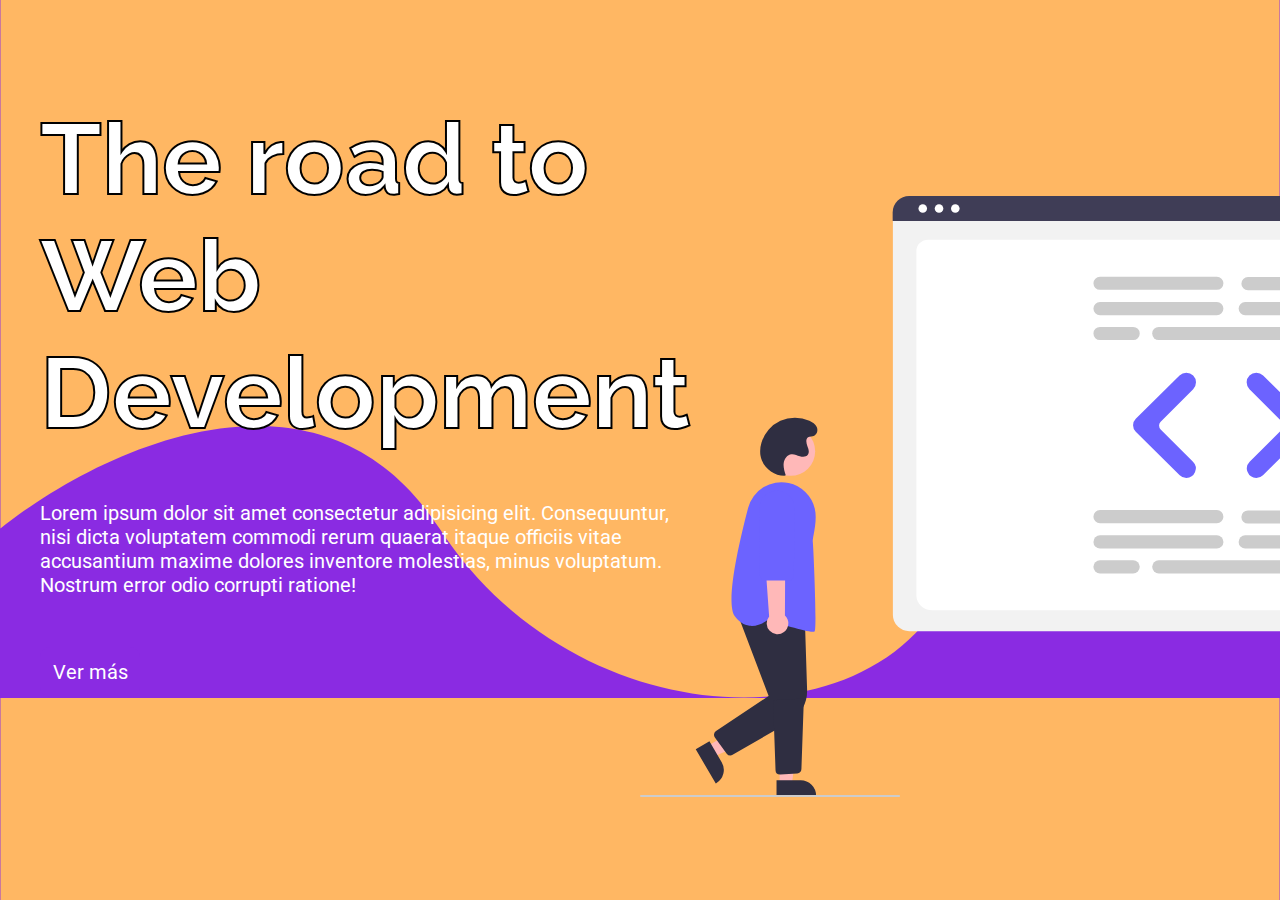
<file: index.html>
<!DOCTYPE html>
<html lang="en">
<head>
    <meta charset="UTF-8">
    <meta http-equiv="X-UA-Compatible" content="IE=edge">
    <meta name="viewport" content="width=device-width, initial-scale=1.0">
    <link rel="stylesheet" href="styles.css">
    
    <link rel="preconnect" href="https://fonts.googleapis.com">
<link rel="preconnect" href="https://fonts.gstatic.com" crossorigin>
<link href="https://fonts.googleapis.com/css2?family=Raleway:wght@700&family=Roboto:wght@700&display=swap" rel="stylesheet">

    <title>Landing Page</title>
</head>
<body>
<main>
    <div class="container">
        <div class="texts">
            <h1 class="title">The road to Web Development</h1>
            <p class="subtitle">Lorem ipsum dolor sit amet consectetur adipisicing elit. Consequuntur, nisi dicta voluptatem commodi rerum quaerat itaque officiis vitae accusantium maxime dolores inventore molestias, minus voluptatum. Nostrum error odio corrupti ratione!</p>
            <button class="btn"><a href="login.html">Ver más</a></button>
        </div>
        <div class="image">
            <img src="./assets/undraw_Code_review_re_woeb.svg" alt="web development image">

        </div>
    </div>
</main>
    
</body>
</html>
</file>
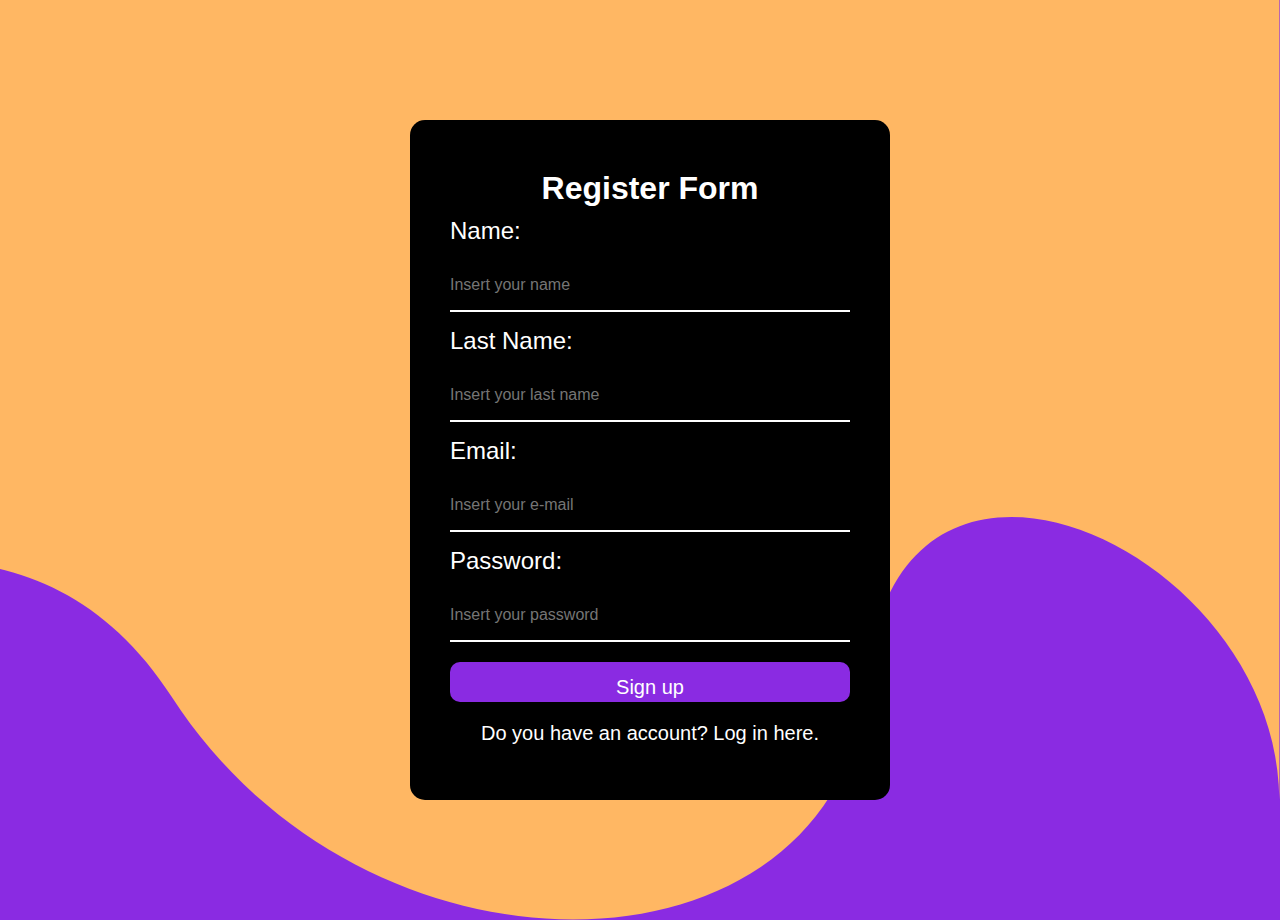
<file: form-register.html>
<!DOCTYPE html>
<html lang="en">
<head>
    <meta charset="UTF-8">
    <meta http-equiv="X-UA-Compatible" content="IE=edge">
    <meta name="viewport" content="width=device-width, initial-scale=1.0">
    <link rel="stylesheet" href="form-register.css">
    <title>Register</title>
</head>
<body>
    <main>
    <div class="container-form">
        <form action="" class="form">
            <h1>Register Form</h1>
            <h2>Name: </h2>
            <input type="text" class="name" placeholder="Insert your name">
            <h2>Last Name: </h2>
            <input type="text" class="name" placeholder="Insert your last name">
            <h2>Email: </h2>
            <input type="email" class="email" placeholder="Insert your e-mail">
            <h2>Password: </h2>
            <input type="password" class="password" placeholder="Insert your password">

            <button class="register"><a href="login.html">Sign up</a></button>
            <a href="login.html">Do you have an account? Log in here.</a>

        </form>

    </div>
</main>
</body>
</html>
</file>
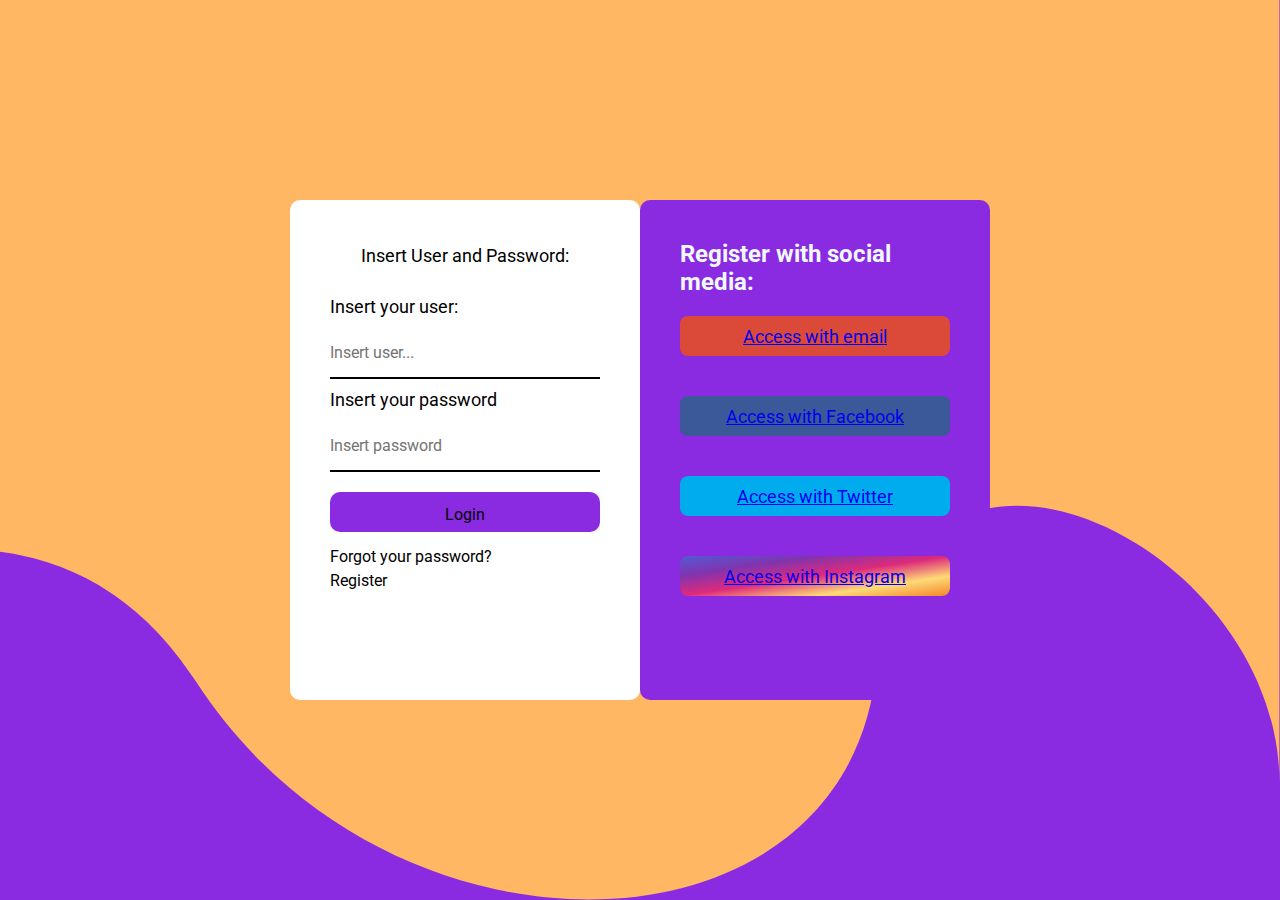
<file: login.html>
<!DOCTYPE html>
<html lang="en">
<head>
    <meta charset="UTF-8">
    <meta http-equiv="X-UA-Compatible" content="IE=edge">
    <meta name="viewport" content="width=device-width, initial-scale=1.0">
    <link rel="stylesheet" href="login.css">
    <link rel="stylesheet" href="https://use.fontawesome.com/releases/v5.8.1/css/all.css"
        integrity="sha384-50oBUHEmvpQ+1lW4y57PTFmhCaXp0ML5d60M1M7uH2+nqUivzIebhndOJK28anvf" crossorigin="anonymous">
        <link rel="preconnect" href="https://fonts.googleapis.com">
        <link rel="preconnect" href="https://fonts.gstatic.com" crossorigin>
        <link href="https://fonts.googleapis.com/css2?family=Raleway:wght@700&family=Roboto:wght@700&display=swap" rel="stylesheet">
        
        <title>Login</title>
</head>
<body>
    <div class="container-login">
        <div class="form">
            <div class="login">
                
                <h2 class="subtitle">Insert User and Password: </h2>
                <form action="">
                <h2>Insert your user: </h2>
                 <input type="text" placeholder="Insert user...">
                 <h2>Insert your password </h2>
                 <input type="password" name="password" placeholder="Insert password">
                 
                 <button class="access"><a href="index.html">Login</a></button>
                 <a href="form-register.html">Forgot your password?</a>
                 <a href="form-register.html">Register</a>
                </form>
            </div>
                       
        
        <div class="media">
            <h2 class="subtitle">Register with social media: </h2>
            <div class="icons">
                <button class="email"><i class="fas fa-envelope"></i> <a href="https://accounts.google.com/" target="_blank">Access with email</a> </button>
                <button class="fb"><i class="fab fa-facebook"></i><a href="https://facebook.com" target="_blank">Access with Facebook</a></button>
                <button class="tw"><i class="fab fa-twitter"></i><a href="https://twitter.com" target="_blank">Access with Twitter</a></button>
                <button class="ig"><i class="fab fa-instagram"></i><a href="https://Instagram.com" target="_blank">Access with Instagram</a></button>

            </div>
        </div>
    </div>
</div>
</body>
</html>
</file>
<file: styles.css>
* {
    margin: 0;
    padding: 0;
    font-family: 'Roboto', sans-serif;
}

body {
    background-color: blueviolet;
    background-image: url(./assets/Vector+1.svg);
    background-size: cover;
    background-position: right top;/*LA IMAGEN EMPIEZA DE DERECHA ARRIBA*/
    position: absolute; 
}

.container {
    display: flex;
    position: relative;
    width: 100%;
    align-items: center;
    align-content: center;
}

.texts {
    margin-left: 40px;
    z-index: 1; /*POR SI SE SUPERPONE LA IMAGEN*/
    color: white;
}

.title {
    font-size: 100px;
    font-family: ;
    font-family: 'Raleway', sans-serif;
    -webkit-text-stroke: 2px black;
    padding: 100px 0 50px 0;
}

.subtitle {
    font-size: 20px;
    margin: 0 0 50px 0;
}

button a {
    text-decoration: none;
    color: white;
}
.btn {
    display: inline-block; /*PARA PODER MODIFICAR EL WIDTH Y EL HEIGHT*/
    background-color: blueviolet;
    width: 100px;
    height: 50px;
    border-radius: 10px;
    border-style: none;
    font-size: 20px;
}

.btn:hover {
    background-color: rgb(218, 183, 119);
    text-decoration: underline;
    color: white;
}

.image { /*NO PUEDO USAR MARGIN PORQUE TODO EL CONTENIDO SE VA A MOVER*/
    position: relative;
    top: 150px;
    right: 50px;
    z-index: 1;
}
</file>
<file: form-register.css>
* {
    margin: 0;
    padding: 0;
    font-family: 'Roboto', sans-serif;

}
body {
    height: 100%;
    background-color: blueviolet;
    background-image: url(./assets/Vector+1.svg);
    background-size: cover;
    background-position: right top;/*LA IMAGEN EMPIEZA DE DERECHA ARRIBA*/
}

.container-form {
    width: 100%;
    height: 100vh;
    display: flex;
    justify-content: center;
    align-items: center;
    padding: 10px;
}

.form {
    width: 400px;
    height: 600px;
    background-color: black;
    padding: 40px;
    border-radius: 15px;
    color: white;
    animation: border 2s 1s ease-out forwards;

}

@keyframes border {

    0% {
        border-radius: 0%;
    }
    100% {
        border-radius: 20%;
    }


}

.form h1 {
    margin: 10px 0;
    text-align: center;
}

.form h2 {
    margin: 5px 0;
    font-weight: unset;
    display: block; /*por si se cambia la resolución, no se vea modificado.*/
}

input {
    width: 100%;
    height: 50px;
    margin: 10px 0;
    border: none;
    background-color: transparent;
    color: white;
    border-bottom: white 2px solid;
    font-size: 16px;
}

.form button {
    width: 100%;
    height: 40px;
    margin: 10px 0;
    border: none;
    outline: none;
    color: black;
    background-color: blueviolet;
    font-size: 16px; 
    border-radius: 10px;
}

.form button:hover {
    background-color: rgb(218, 183, 119);
    text-decoration: underline;
}

.form a {
    margin-top: 10px;
    font-size: 20px;
    color: white;
    display: block;
    text-align: center;
    text-decoration: none;
}

.form a:hover {
    text-decoration: underline;
    cursor: pointer;
}
</file>
<file: login.css>
* {
    margin: 0;
    padding: 0;
    font-family: 'Roboto', sans-serif;

}
body {
    background-color: blueviolet;
    background-image: url(./assets/Vector+1.svg);
    background-size: cover;
    background-position: right top;/*LA IMAGEN EMPIEZA DE DERECHA ARRIBA*/
}
.container-login {

    width: 100%;
    height: 100vh;
    display: flex;
    align-items: center;
    justify-content: center;
}

.form {
    display: flex;
    width: 700px;
    height: auto;

}

.login {
    width: 400px;
    height: 500px;
    background-color: white;
    box-sizing: border-box;
    padding: 30px 40px;
    border-radius: 10px;
    animation-name: login;
    animation-duration: 2s;
    animation-timing-function: ease-in-out;
    animation-fill-mode: forwards;
}

@keyframes login {
    from {
        border-radius: 0%;

    }
    to {
        border-top-left-radius: 15%;
        border-bottom-left-radius: 15% ;
    }

}

.login .subtitle {
    margin: 0;
    margin-top: 15px;
    padding: 0 0 30px 0;
    text-align: center;

}

.login h2 {
    margin: 0;
    padding: 0;
    font-weight: unset;
    display: block;
    font-size: 18px;
}

.login input {
    width: 100%;
    height: 50px;
    margin: 10px 0;
    border: none;
    border-color: transparent;
    color: black;
    border-bottom: black 2px solid;
    font-size: 16px;
}

.login button {
    width: 100%;
    height: 40px;
    margin: 10px 0;
    border: none;
    outline: none;
    color: white;
    background-color: blueviolet;
    font-size: 16px;
    border-radius: 10px;
}
.login button:hover {
    background-color:  rgb(218, 183, 119);
    cursor: pointer;
}

.login a {
    display: block;
    text-decoration: none;
    font-size: 16px;
    color: black;
    margin: 5px 0 0 0 ;
}
.login a:hover {
    text-decoration: underline;

}

.media {
    width: 400px;
    height: 500px;
    background-color: blueviolet;
    color: aliceblue;
    box-sizing: border-box;
    padding: 40px;
    border-radius: 10px;
    animation-name: media;
    animation-duration: 2s;
    animation-timing-function: ease-in-out;
    animation-fill-mode: forwards;
}

@keyframes media {
    from {
        border-radius: 0%;

    }
    to {
        border-top-right-radius: 15%;
        border-bottom-right-radius: 15% ;
    }

}

.media button {
    
    width: 100%;
    height: 40px;
    margin: 20px 0;
    position: relative;
    border-radius: 8px;
    border-style: none;

}

.media button i {
    position: absolute;
    top: 10px;
    left: 20px;
}
.media .email{
    background-color: #db4a39;
    color: white;
    font-size: 18px;

}
.media .email:hover {
    background-color: rgb(219,74,57,0.8);
    cursor: pointer;
    text-decoration: underline;
}
.media .fb {
    background-color: #3b5999;
    color: white;
    font-size: 18px;
}
.media .fb:hover {
    background-color: rgb(59,89,153,0.8);
    cursor: pointer;
    text-decoration: underline;
}
.media .tw {
    background-color: #00acee;
    color: white;
    font-size: 18px;
}
.media .tw:hover {
    background-color: rgb(0,172,238,0.8);
    cursor: pointer;
    text-decoration: underline;
}
.media .ig {
background-image: linear-gradient(to bottom right, #515BD4, #8134AF, #dd2a7b, #feda77, #f58529);
    color: white;
    font-size: 18px;
}
.media .ig:hover {
    background-image: linear-gradient(to bottom right, rgb(81,91,212,0.8), rgb(129,52,175,0.8), rgb(221,42,123,0.8), rgb(254,218,199,0.8), rgb(254,133,41,0.8));
    cursor: pointer;
    text-decoration: underline;
}
</file>
